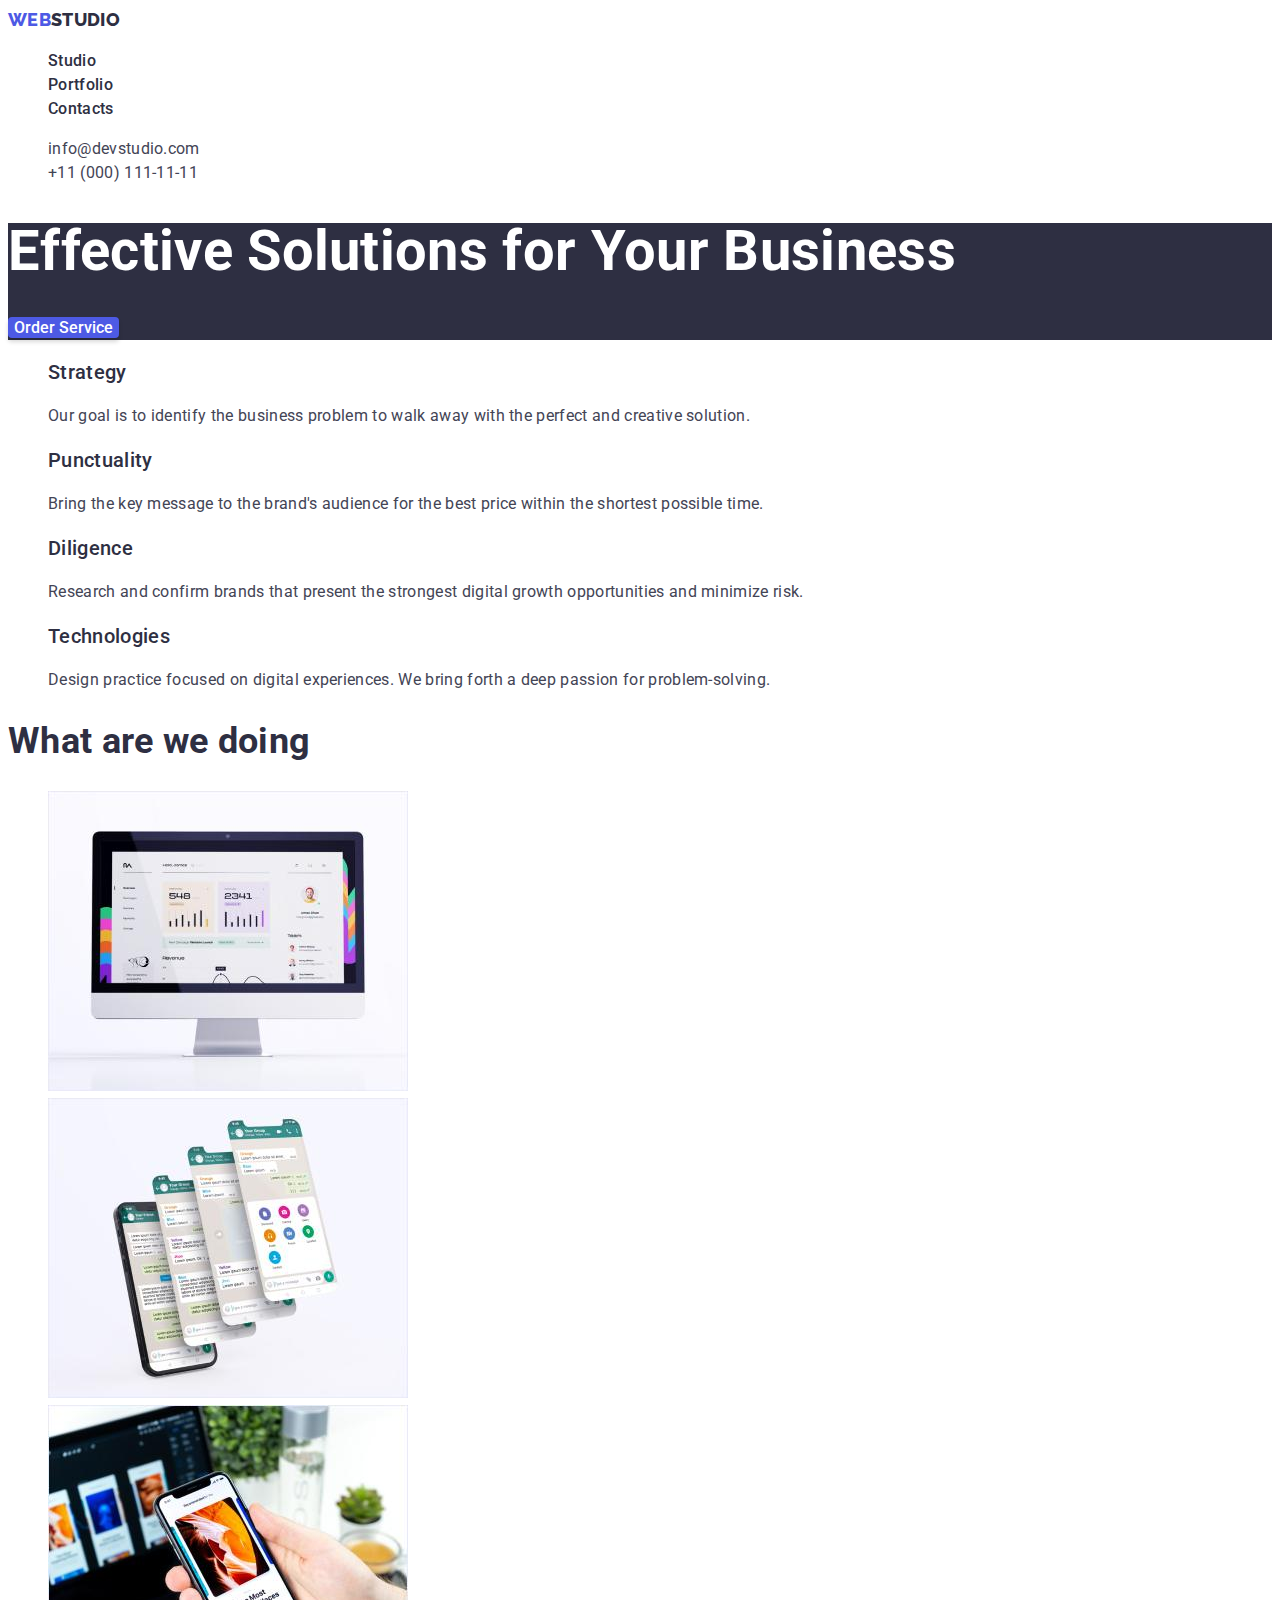
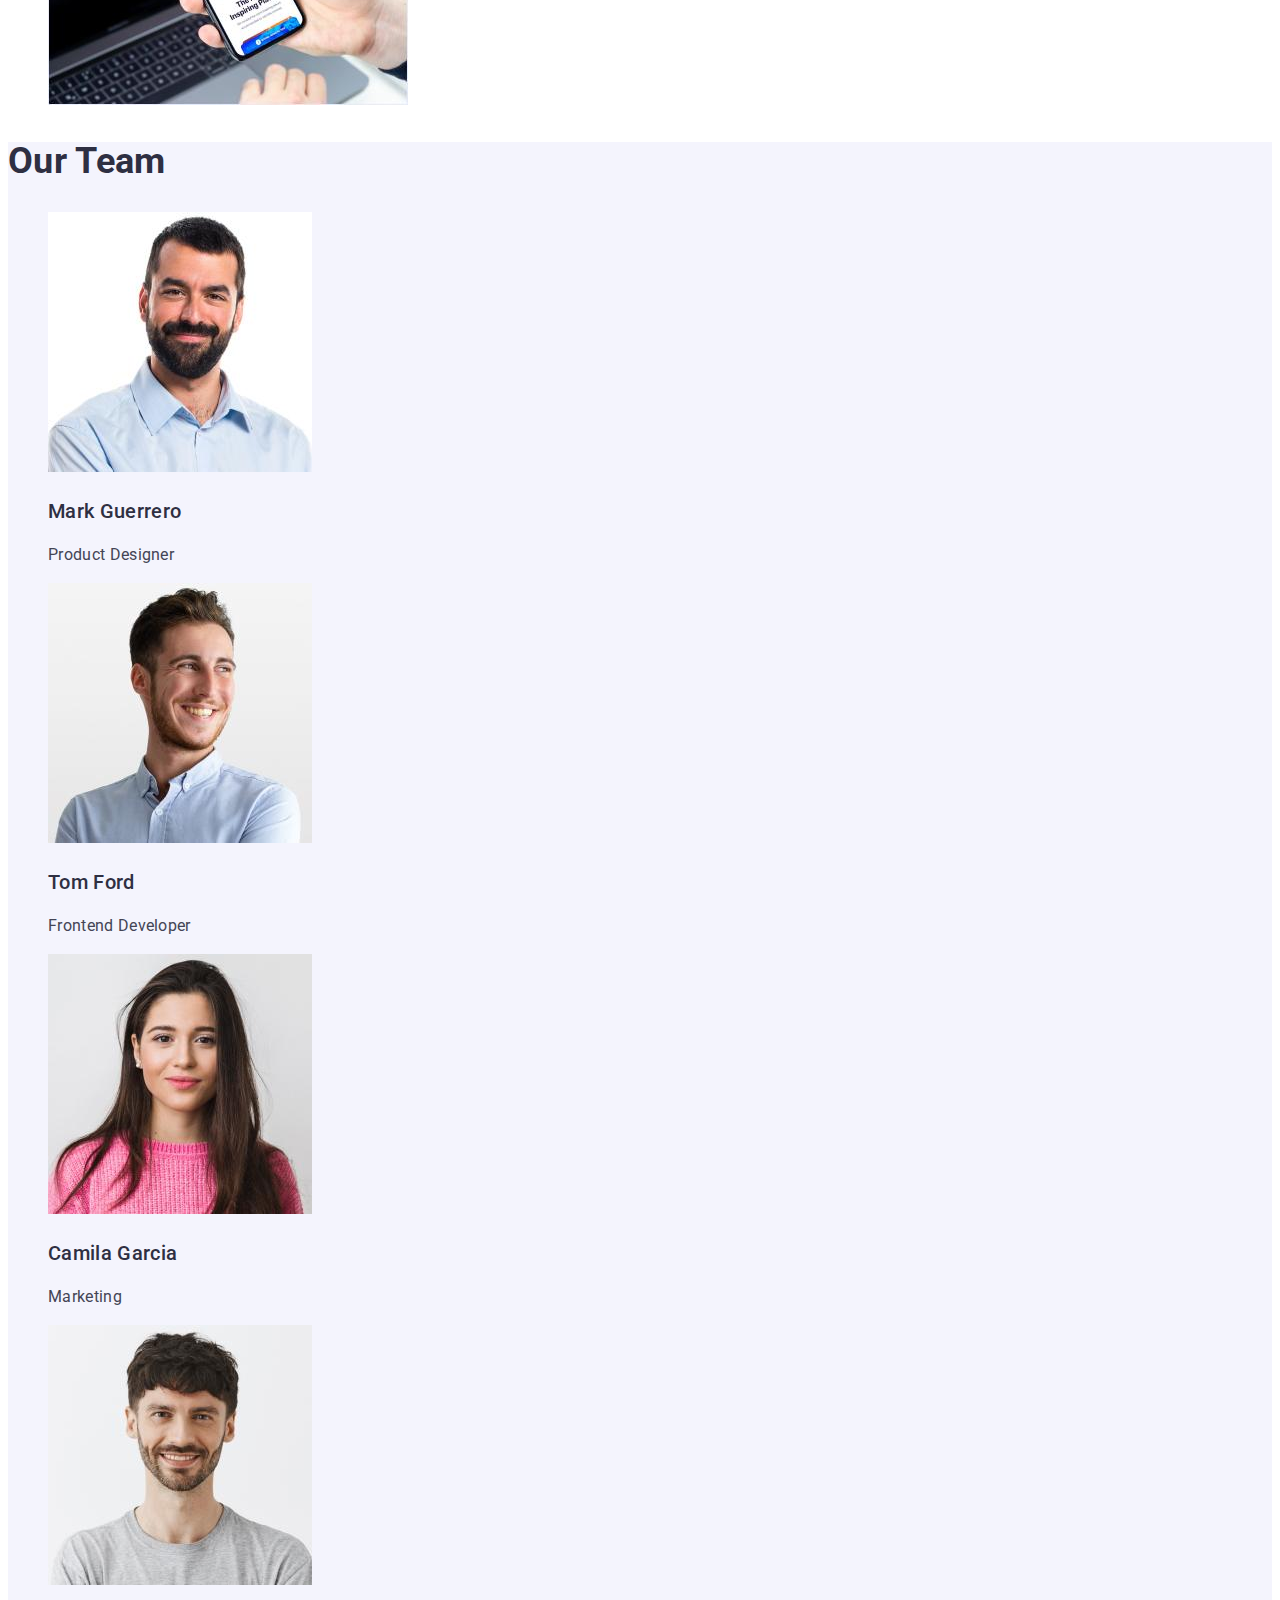
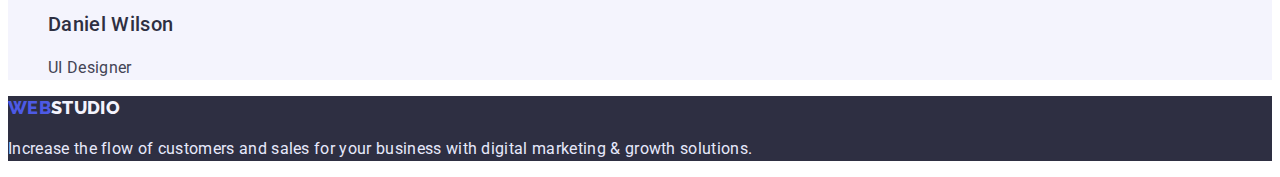
<file: index.html>
<!DOCTYPE html>
<html lang="en">
<head>
<link rel="preconnect" href="https://fonts.googleapis.com">
<link rel="preconnect" href="https://fonts.gstatic.com" crossorigin>
<link href="https://fonts.googleapis.com/css2?family=Raleway:wght@100;200;300;400;500;600;700;800;900&family=Roboto:wght@100;300;400;500;700;900&display=swap" rel="stylesheet">
<link rel="stylesheet" href="styles/styles.css">
    <meta charset="UTF-8">
    <meta http-equiv="X-UA-Compatible" content="IE=edge">
    <meta name="viewport" content="width=device-width, initial-scale=1.0">
    <title>Webstudio</title>
</head>
<body>
    <header>
        <nav>
            <a href="./index.html" class="logo">Web<span class="logo-black">Studio</span></a>
            <ul class="list">
            <li><a href="" class="link-list">Studio</a></li>
            <li><a href="./portfolio.html" class="link-list">Portfolio</a></li>
            <li><a href="" class="link-list">Contacts</a></li>
            </ul>
        </nav>
        <address>
            <ul class="list">
                <li><a href="mailto:info@devstudio.com" class="contacts">info@devstudio.com</a></li>
                <li><a href="tel:+110001111111" class="contacts">+11 (000) 111-11-11</a></li>
            </ul>
        </address>
    </header>
    <main>
        <!--Order your business-->
        <section class="main-section">
            <h1 class="main-text">Effective Solutions for Your Business</h1>
            <button type="button" class="section-one-button">Order Service</button>
        </section>
        <!--Pros-->
        <section>
            <h2 class="hidden">Our strong sides</h2>
            <ul class="list">
                <li>
                <h3 class="header-text">Strategy</h3>
                <p>Our goal is to identify the business
                problem to walk away with the perfect and creative solution.</p>
                </li>
                <li>
                    <h3 class="header-text">Punctuality</h3>
                    <p>Bring the key message to the brand's audience for the best price within the shortest possible time.</p>
                </li>
                <li>
                    <h3 class="header-text">Diligence</h3>
                    <p>Research and confirm brands that present the strongest digital growth opportunities and minimize risk.</p>
                </li>
                <li>
                    <h3 class="header-text">Technologies</h3>
                    <p>Design practice focused on digital experiences. We bring forth a deep passion for problem-solving.</p>
                </li>
            </ul>
        </section> 
        <!--Images-->
        <section>
            <h2 class="image-header">What are we doing</h2>
            <ul class="list">
                <li class="image-list">
                    <img
                    src="./images/pc.jpg"
                    alt="metrics"
                    width="360"
                    height="300"
                    />
                </li>
                <li class="image-list">
                    <img
                    src="./images/layers.jpg"
                    alt="Layers-of-phone"
                    width="360"
                    height="300"
                    />
                </li>
                <li class="image-list">
                    <img
                    src="./images/phone.jpg"
                    alt="Phone-in-the-hand"
                    width="360"
                    height="300"
                    />
                </li>
            </ul>
        </section>
        <!--Our Team-->
        <section class="our-team">
            <h2 class="image-header">Our Team</h2>
            <ul class="list">
                <li>
                    <img src="./images/mark.jpg" alt="Mark Guerrero, Product Designer" width="264" height="260">
                    <h3 class="header-text">Mark Guerrero</h3>
                    <p>Product Designer</p>
                </li>
                <li>
                    <img src="./images/tom.jpg" alt="Tom Ford, Frontend Developer" width="264" height="260">
                    <h3 class="header-text">Tom Ford</h3>
                    <p>Frontend Developer</p>
                </li>
                <li>
                    <img src="./images/camila.jpg" alt="Camila Garcia, Marketing" width="264" height="260">
                    <h3 class="header-text">Camila Garcia</h3>
                    <p>Marketing</p>
                </li>
                <li>
                    <img src="./images/daniel.jpg" alt="Daniel Wilson, UI Designer" width="264" height="260">
                    <h3 class="header-text">Daniel Wilson</h3>
                    <p>UI Designer</p>
                </li>
            </ul> 
        </section>
    </main>
    <!--Footer-->
    <footer class="footer">
        <a href="./index.html" class="logo">Web<span class="logo-white">Studio</span></a>
        <p class="footer-text">Increase the flow of customers and sales for your business with digital marketing & growth solutions.</p>
    </footer>
    </body>
</html>
</file>
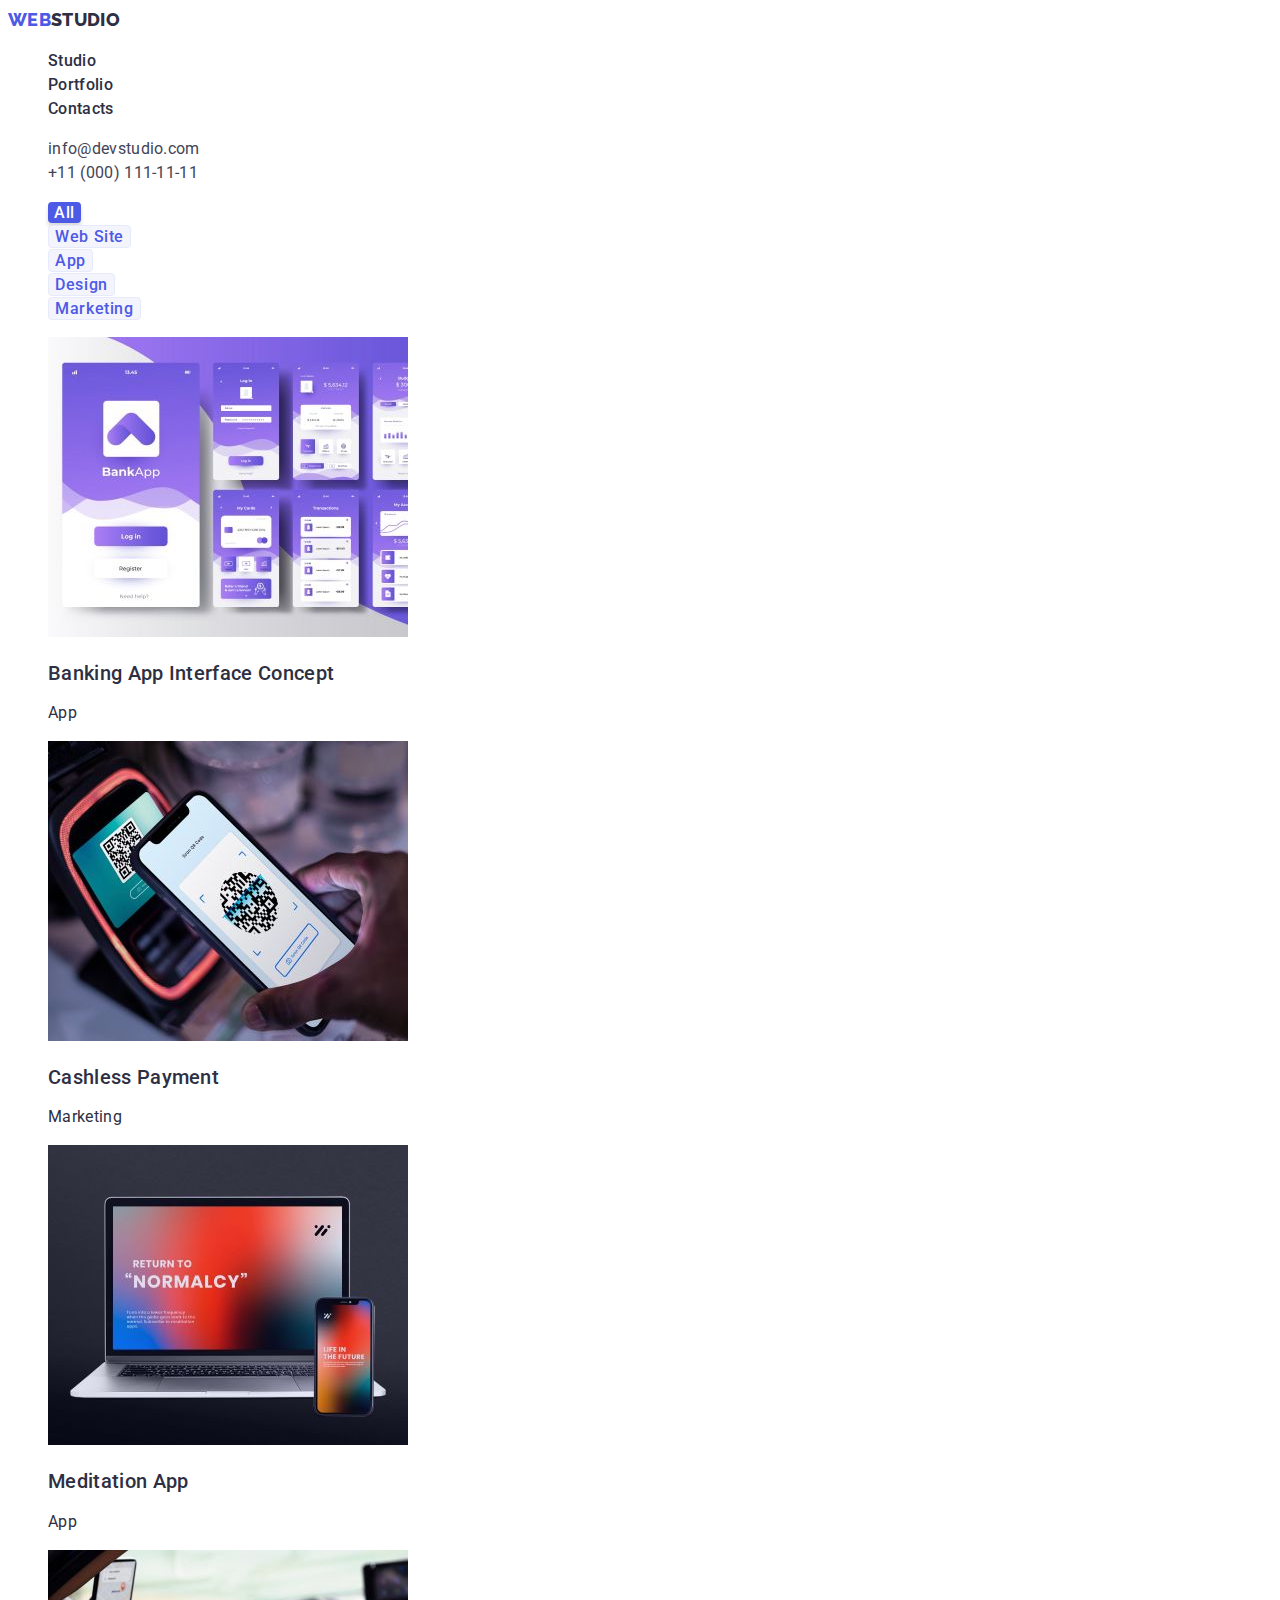
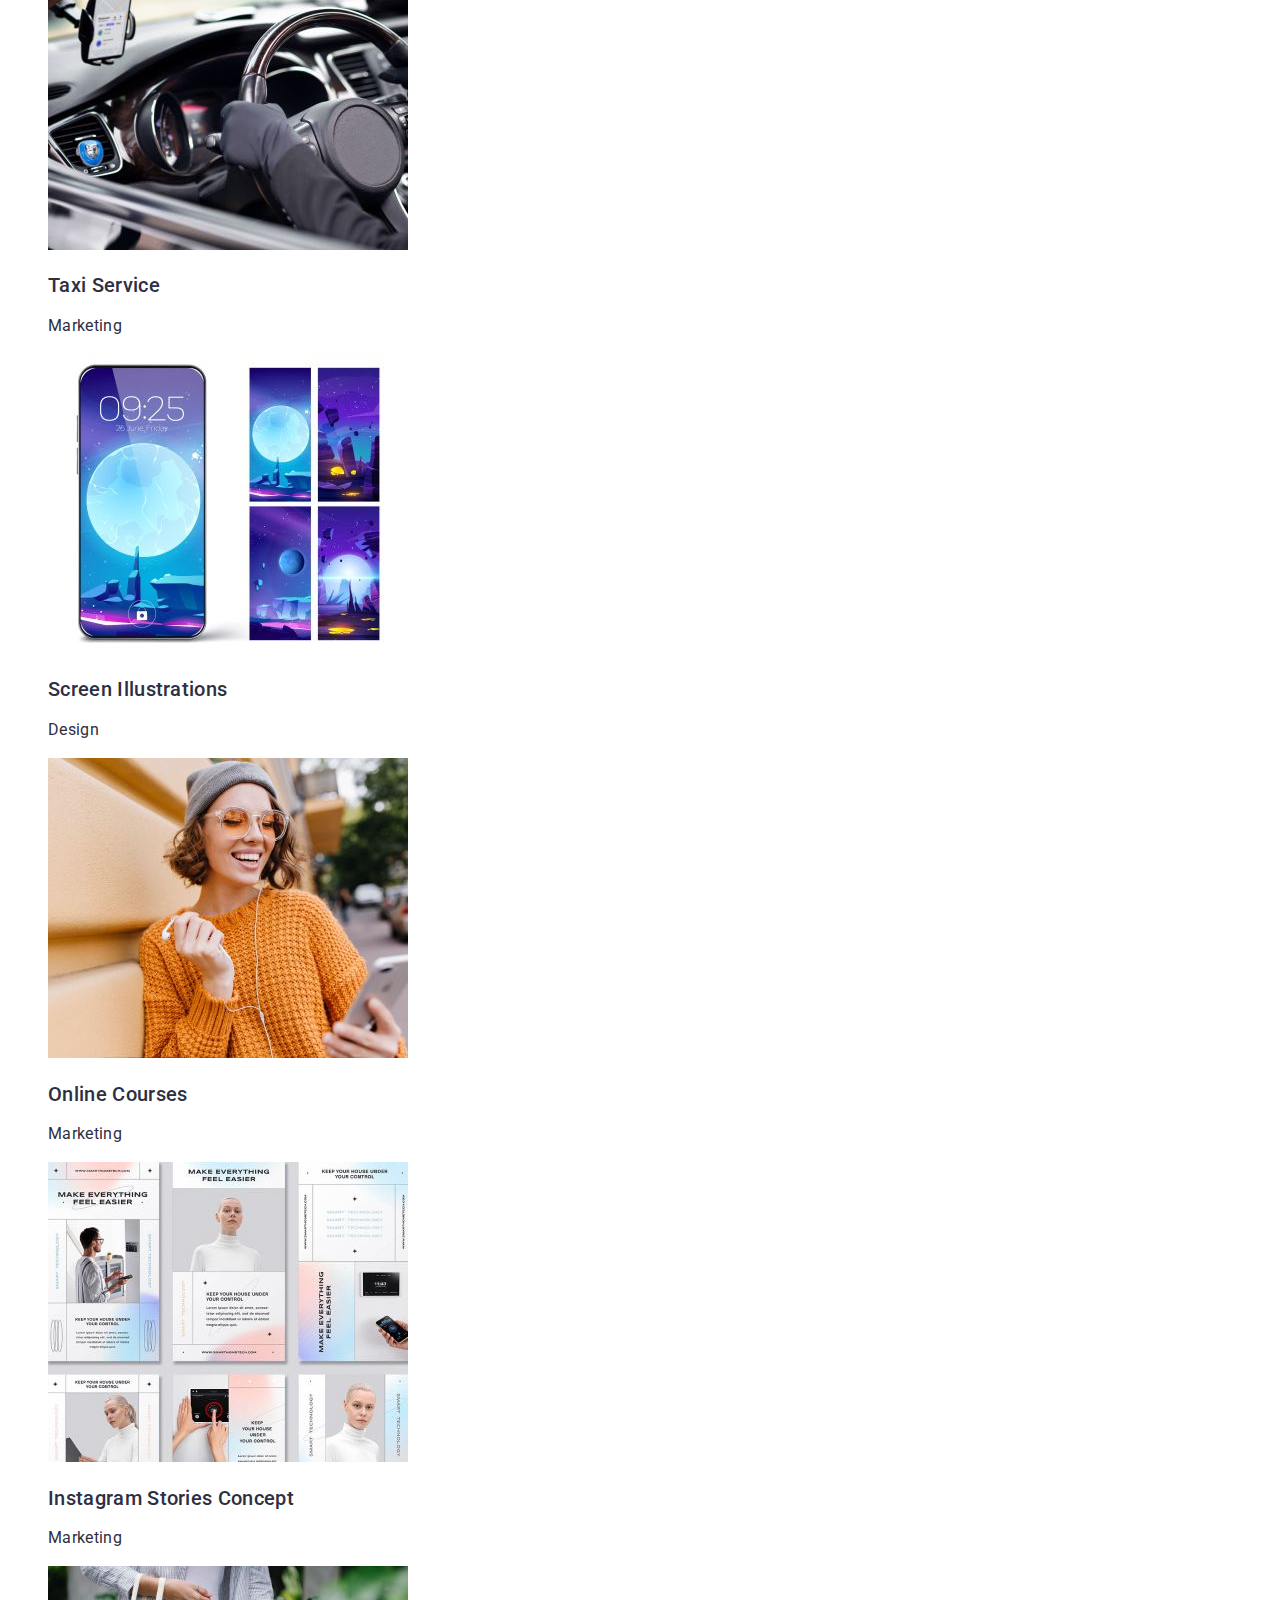
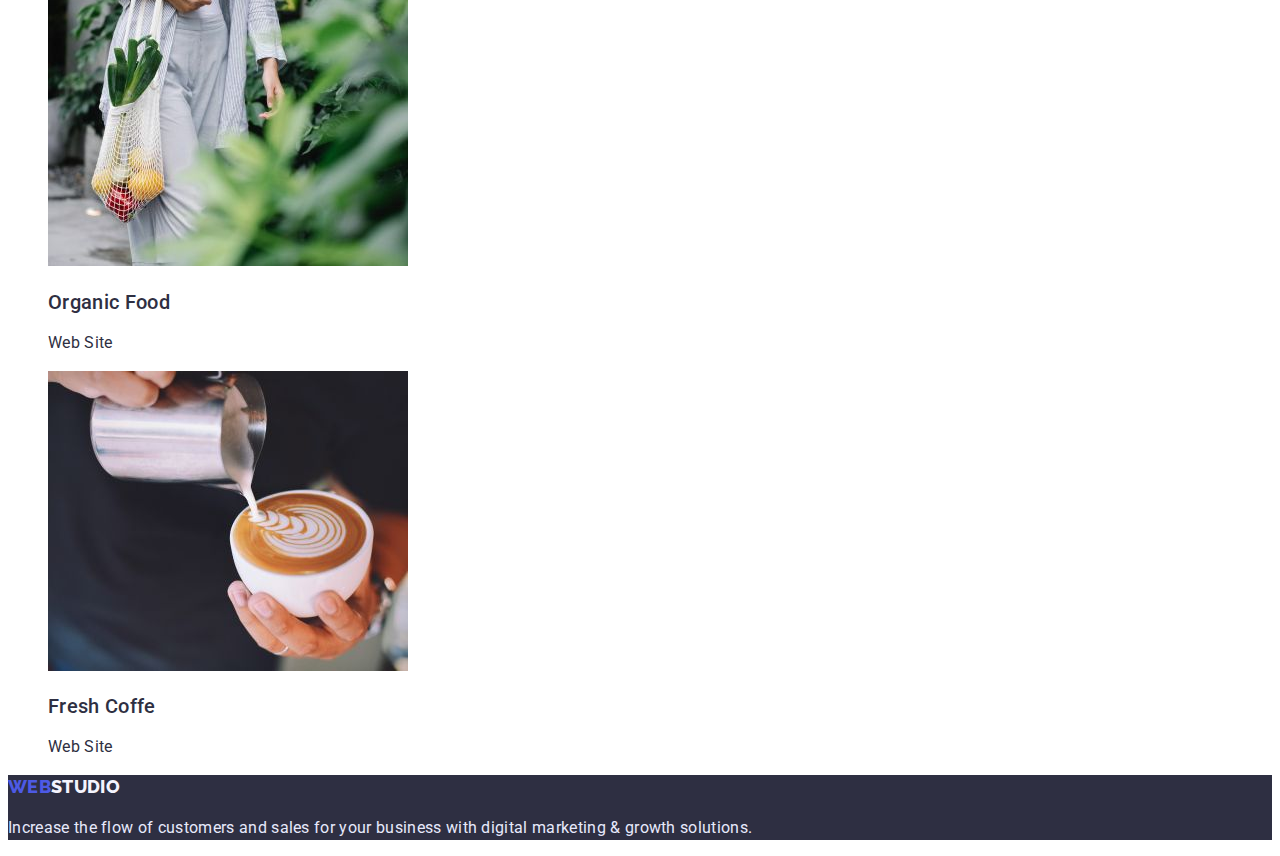
<file: portfolio.html>
<!DOCTYPE html>
<html lang="en">
<head>
<link rel="preconnect" href="https://fonts.googleapis.com">
<link rel="preconnect" href="https://fonts.gstatic.com" crossorigin>
<link href="https://fonts.googleapis.com/css2?family=Raleway:wght@100;200;300;400;500;600;700;800;900&family=Roboto:wght@100;300;400;500;700;900&display=swap" rel="stylesheet">
<link rel="stylesheet" href="styles/styles.css">
    <meta charset="UTF-8">
    <meta http-equiv="X-UA-Compatible" content="IE=edge">
    <meta name="viewport" content="width=device-width, initial-scale=1.0">
    <title>Document</title>
</head>
<body>
    <header>
        <nav>
            <a href="./index.html" class="logo">Web<span class="logo-black">Studio</span></a>
            <ul class="list">
                <li><a href="./index.html" class="link-list">Studio</a></li>
                <li><a href="./portfolio.html" class="link-list">Portfolio</a></li>
                <li><a href="" class="link-list">Contacts</a></li>
            </ul>
        </nav>
        <address>
            <ul class="list">
                <li><a href="mailto:info@devstudio.com" class="contacts">info@devstudio.com</a></li>
                <li><a href="tel:+110001111111" class="contacts">+11 (000) 111-11-11</a></li>
            </ul>
        </address>
    </header>
    <main>
        <!--Buttons-->
        <section>
            <h1 class="hidden">Buttons</h1>
            <ul class="list">
                <li>
                    <button type="button" class="portfolio-button-all">All</button>
                </li>
                <li>
                    <button type="button" class="portfolio-button-rest">Web Site</button>
                </li>
                <li>
                    <button type="button" class="portfolio-button-rest">App</button>
                </li>
                <li>
                    <button type="button" class="portfolio-button-rest">Design</button>
                </li>
                <li>
                    <button type="button" class="portfolio-button-rest">Marketing</button>
                </li>
            </ul>
        <!--Images-->
            <ul class="list">
                <li>
                    <a href="" class="links-portfolio">
                        <img
                        src="./images/purple.jpg"
                        alt="Purple phones"
                        width="360"
                        height="300"
                        />
                        <h2 class="header-text">Banking App Interface Concept</h2>
                        <p>App</p>
                    </a>
                </li>
                <li>
                    <a href="" class="links-portfolio">
                        <img
                        src="./images/cahsless.jpg"
                        alt="phone in the hand"
                        width="360"
                        height="300"
                        />
                        <h2 class="header-text">Cashless Payment</h2>
                        <p>Marketing</p>
                    </a>
                </li>
                <li>
                <a href="" class="links-portfolio">
                    <img
                    src="./images/meditation.jpg"
                    alt="Meditation App"
                    width="360"
                    height="300"
                    />
                    <h2 class="header-text">Meditation App</h2>
                    <p>App</p>
                </a>
                </li>
                <li>
                    <a href="" class="links-portfolio">
                        <img
                        src="./images/taxi.jpg"
                        alt="Taxi Service"
                        width="360"
                        height="300"
                        />
                        <h2 class="header-text">Taxi Service</h2>
                        <p>Marketing</p>
                    </a>
                </li>
                <li>
                    <a href="" class="links-portfolio">
                        <img
                        src="./images/Screen-illustrations.jpg"
                        alt="Scrren Illustrations"
                        width="360"
                        height="300"
                        />
                        <h2 class="header-text">Screen Illustrations</h2>
                        <p>Design</p>
                    </a>
                </li>
                <li>
                    <a href="" class="links-portfolio">
                        <img
                        src="./images/online-courses.jpg"
                        alt="Online Courses"
                        width="360"
                        height="300"
                        />
                        <h2 class="header-text">Online Courses</h2>
                        <p>Marketing</p>
                    </a>
                </li>
                <li>
                    <a href="" class="links-portfolio">
                        <img
                        src="./images/Insta-stories.jpg"
                        alt="Instagram Stories Concept"
                        width="360"
                        height="300"
                        />
                        <h2 class="header-text">Instagram Stories Concept</h2>
                        <p>Marketing</p>
                    </a>
                </li>
                <li>
                    <a href="" class="links-portfolio">
                        <img
                        src="./images/Organic-food.jpg"
                        alt="Organic Food"
                        width="360"
                        height="300"
                        />
                        <h2 class="header-text">Organic Food</h2>
                        <p>Web Site</p>
                    </a>
                </li>
                <li>
                    <a href="" class="links-portfolio">
                        <img
                        src="./images/Fresh-Coffe.jpg"
                        alt="Fresh Coffe"
                        width="360"
                        height="300"
                        />
                        <h2 class="header-text">Fresh Coffe</h3>
                        <p>Web Site</p>
                    </a>
                </li>
            </ul>
        </section>
    </main>
    <!--Footer-->
    <footer class="footer">
        <a href="./index.html" class="logo">Web<span class="logo-white">Studio</span></a>
        <p class="footer-text">Increase the flow of customers and sales for your business with digital marketing & growth
            solutions.</p>
    </footer>
    
</body>
</html>
</file>
<file: styles/styles.css>
body {
    font-family: 'Roboto', sans-serif;
    font-size: 16px;
    line-height: 1.5;
    letter-spacing: 0.02em;
    background-color: var(--white);
    color: var(--text-color);
}
:root{
    --brand-color: #4D5AE5;
    --ocean-color: #404BBF;
    --shadow-color: #2E2F42;
    --success-color: #31D0AA;
    --text-color: #434455;
    --subtle-color: #8E8F99;
    --accent-color: #E7E9FC;
    --light-color: #F4F4FD;
    --modal-color: #2E2F42;
    --hero-color: #2E2F42;
    --white: #fff;
}
.hidden{
    visibility: hidden;     
    display: none;
}
.list{
    list-style: none;
}
.link-list{
    text-decoration: none;
    font-weight: 500;
    font-size: 16px;
    line-height: 1.5;
    color: var(--shadow-color);
}
.link-list:hover,
.link-list:focus,
.link-list:active{
    color: var(--ocean-color);
}
.contacts{
    text-decoration: none;
        font-style: normal;
        line-height: 1.5;
        color: var(--text-color);
}
.contacts:hover,
.contacts:focus,
.contacts:active{
    color: var(--ocean-color);
}
.logo{
    font-family: 'Raleway', sans-serif ;
    font-size: 18px;
    font-weight: 800;
    line-height: 1.3;
    text-transform: uppercase;
    color: var(--brand-color);
}
.logo-black{
color: var(--shadow-color);
}
.logo-white{
    color: var(--light-color);
}
.logo:focus,
.logo:link{
    text-decoration: none;
}
.main-section{
    background-color: var(--hero-color);
}
.main-text{
    font-weight: 700;
    font-size: 56px;
    line-height: 1;
    color: var(--white);
}
.section-one-button{
    font-weight: 500;
    font-size: 16px;
    color:var(--white);
    background-color: var(--brand-color);
    font-family: inherit;
    border: none;
    box-shadow: 0px 4px 4px rgba(0, 0, 0, 0.15);
        border-radius: 4px;
}
.section-one-button:focus,
.section-one-button:hover{
    background-color: var(--ocean-color);
    cursor: pointer;
}
.header-text{
    font-weight: 500;
    font-size: 20px;
    line-height: 1.2;
    color: var(--hero-color);
}
.image-header{
    font-weight: 700;
    font-size: 36px;
    line-height: 1.1;
    color: var(--hero-color);
}
.our-team{
    background-color: var(--light-color);
}
/*Portfolio section*/

.portfolio-button-all{
    font-weight: 500;
    font-size: 16px;
    font-family: inherit;
    letter-spacing: 0.04em;
    color: var(--white);
    background-color: var(--brand-color);
    border: none;
    box-shadow: 0px 4px 4px rgba(0, 0, 0, 0.15);
        border-radius: 4px;
}
.portfolio-button-all:focus,
.portfolio-button-all:hover{
        background-color: var(--ocean-color);
        cursor: pointer;
}
.portfolio-button-rest{
        font-weight: 500;
        font-size: 16px;
        font-family: inherit;
        color: var(--brand-color);
        letter-spacing: 0.04em;
        background-color: var(--light-color);
        border: 1px solid var(--accent-color);
        border-radius: 4px;
}
.portfolio-button-rest:focus,
.portfolio-button-rest:hover{
    cursor: pointer;
    background-color: var(--accent-color);
}
.links-portfolio{
    text-decoration: none;
    color: var(--hero-color);
}
.footer{
    background-color: var(--shadow-color);
}
.footer-text{
    color: var(--accent-color);
}
</file>
